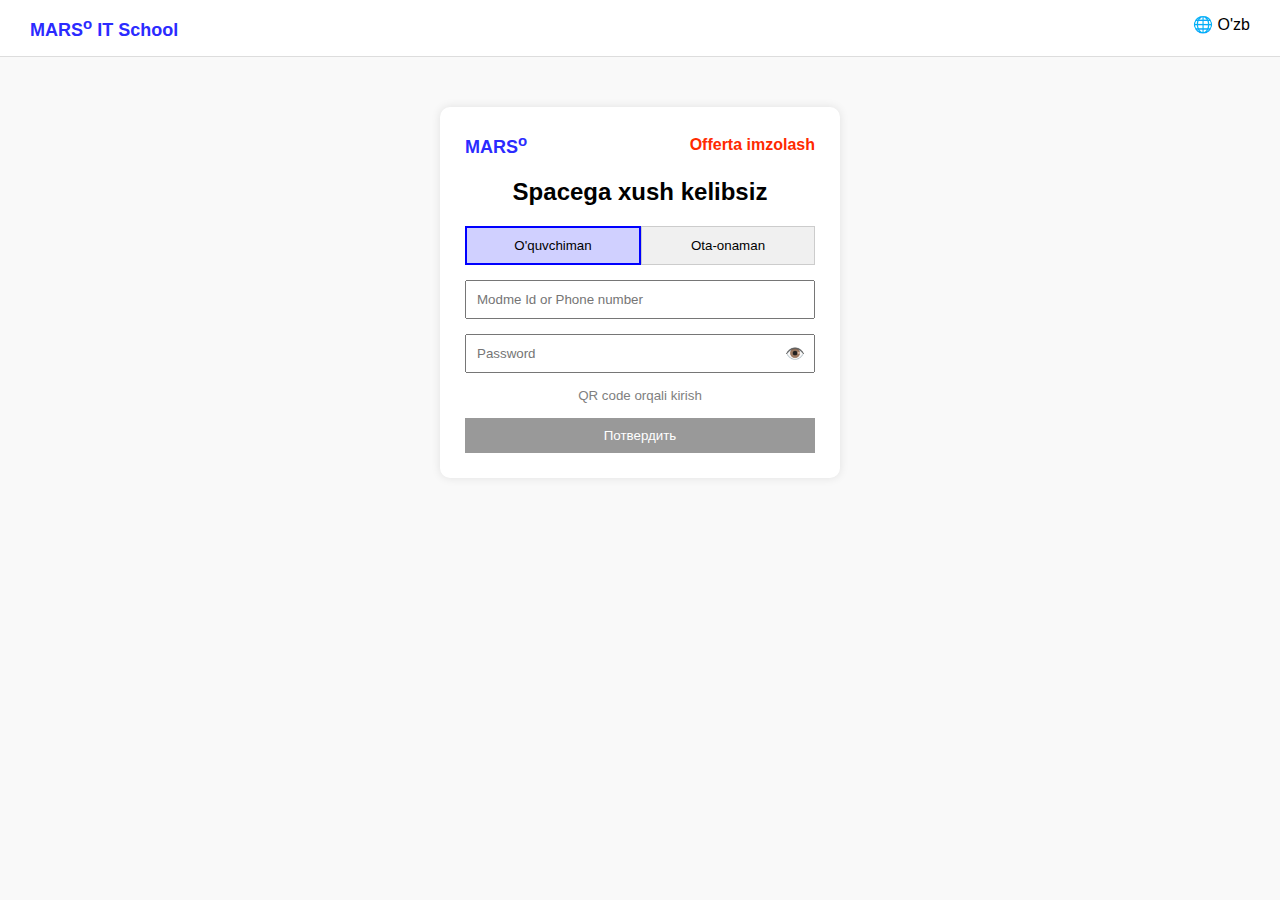
<file: index.html>
<!DOCTYPE html>
<html lang="uz">
<head>
  <meta charset="UTF-8" />
  <meta name="viewport" content="width=device-width, initial-scale=1.0"/>
  <title>Mars Login</title>
  <link rel="stylesheet" href="./index.css" />
</head>
<body>
  <nav>
    <div class="logo">MARS<sup>o</sup> IT School</div>
    <div class="lang">🌐 O'zb</div>
  </nav>

  <main>
    <div class="form-container">
      <div class="form-header">
        <div class="logo">MARS<sup>o</sup></div>
        <span class="offer">Offerta imzolash</span>
      </div>
      <h2>Spacega xush kelibsiz</h2>
      <div class="toggle-buttons">
        <button id="studentBtn" class="active">O'quvchiman</button>
        <button id="parentBtn">Ota-onaman</button>
      </div>
      <input type="text" id="phone" placeholder="Modme Id or Phone number" />
      <div class="password-wrapper">
        <input type="password" id="password" placeholder="Password" />
        <span class="toggle-eye" id="togglePassword">👁️</span>
      </div>
      <small>QR code orqali kirish</small>
      <button id="submitBtn" disabled>Потвердить</button>
    </div>
  </main>

  <script src="./index.js"></script>
</body>
</html>
</file>
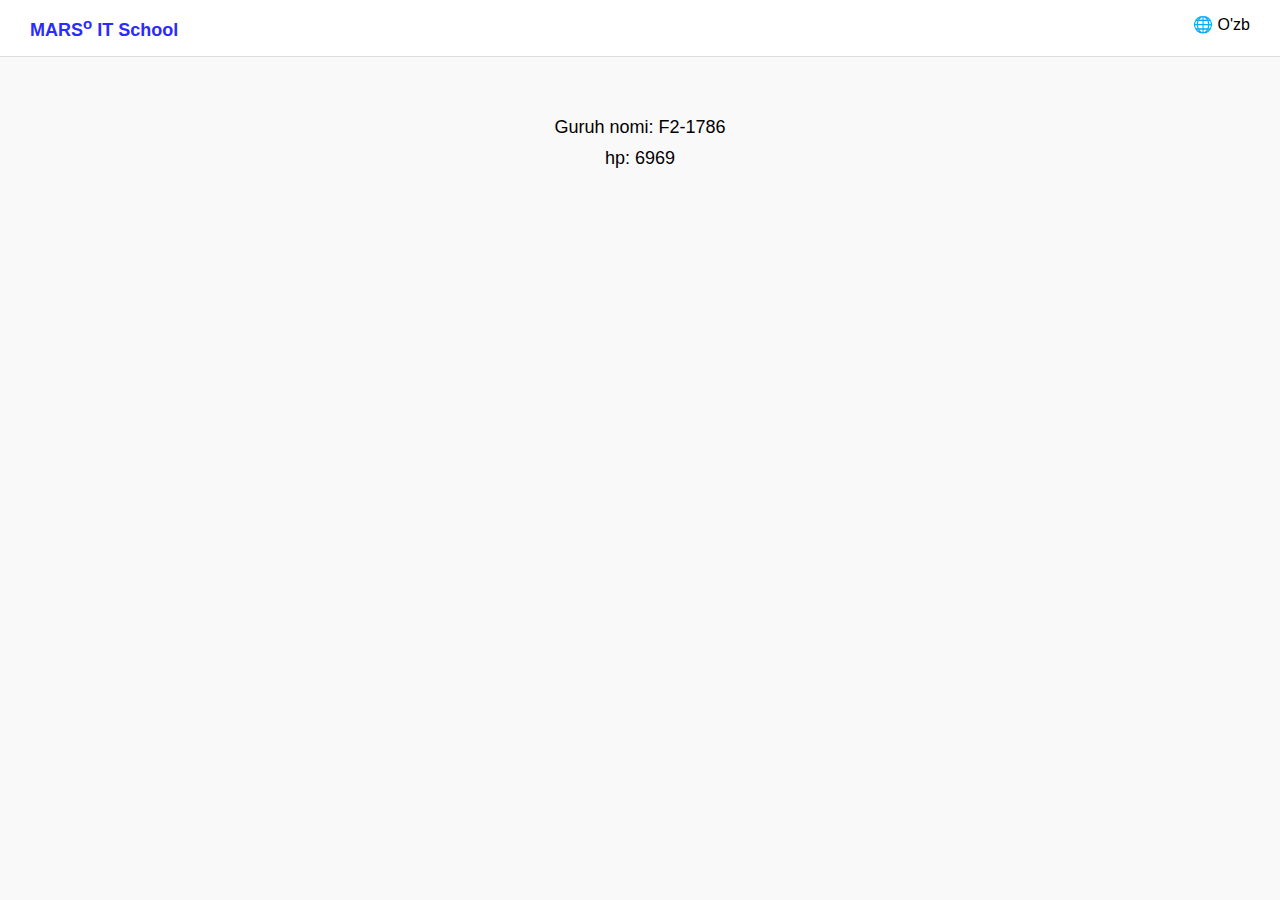
<file: main.html>
<!DOCTYPE html>
<html lang="uz">
<head>
  <meta charset="UTF-8" />
  <meta name="viewport" content="width=device-width, initial-scale=1.0"/>
  <title>Mars Login Success</title>
  <link rel="stylesheet" href="./main.css" />
</head>
<body>
  <nav>
    <div class="logo">MARS<sup>o</sup> IT School</div>
    <div class="lang">🌐 O'zb</div>
  </nav>

  <main>
    <div class="user-info">
      <p id="phone"></p>
      <p id="password"></p>
      <p>Guruh nomi: F2-1786</p>
      <p>hp: 6969</p>
    </div>
  </main>

  <script src="./main.js"></script>
</body>
</html>
</file>
<file: index.css>
body {
    font-family: sans-serif;
    background-color: #f9f9f9;
    margin: 0;
    padding: 0;
  }
  
  nav {
    display: flex;
    justify-content: space-between;
    padding: 15px 30px;
    background-color: #fff;
    border-bottom: 1px solid #ddd;
  }
  
  .logo {
    font-weight: bold;
    font-size: 18px;
    color: #2b2bff;
  }
  
  .lang {
    font-size: 16px;
  }
  
  main {
       display: flex;
    justify-content: center;
    margin-top: 50px;
  }
  
  .form-container {
    background: white;
    padding: 25px;
    border-radius: 10px;
    box-shadow: 0 0 10px rgba(0,0,0,0.1);
    width: 350px;
    text-align: center;
  }
  
  .form-header {
    display: flex;
    justify-content: space-between;
    align-items: center;
  }
  
  .offer {
    color: #ff2a00;
    cursor: default;
    font-weight: 600;
  }
  
  .toggle-buttons {
    display: flex;
    margin: 15px 0;
  }
  
  .toggle-buttons button {
    flex: 1;
    padding: 10px;
    cursor: pointer;
    border: 1px solid #ccc;
    background: #f0f0f0;
  }
  
  .toggle-buttons .active {
    background: #d0d0ff;
    border: 2px solid #0000ff;
  }
  
  input {
    display: block;
    width: 100%;
    margin-bottom: 15px;
    padding: 10px;
    box-sizing: border-box;
  }
  
  .password-wrapper {
    position: relative;
  }
  
  .toggle-eye {
    position: absolute;
    right: 10px;
    top: 10px;
    cursor: pointer;
  }
  
  small {
    display: block;
    margin-bottom: 15px;
    color: gray;
  }
  
  button#submitBtn {
    width: 100%;
    padding: 10px;
    background: #999;
    color: white;
    border: none;
    cursor: not-allowed;
  }
  
  button#submitBtn.enabled {
    background: #2b2bff;
    cursor: pointer;
  }
</file>
<file: main.css>
body {
    font-family: sans-serif;
    margin: 0;
    padding: 0;
    background-color: #f9f9f9;
  }
  
  nav {
    display: flex;
    justify-content: space-between;
    padding: 15px 30px;
    background-color: #fff;
    border-bottom: 1px solid #ddd;
  }
  
  .logo {
    font-weight: bold;
    font-size: 18px;
    color: #2b2bff;
  }
  
  .lang {
    font-size: 16px;
  }
  
  main {
    padding: 50px;
    text-align: center;
  }
  
  .user-info p {
    font-size: 18px;
    margin: 10px 0;
  }
</file>
